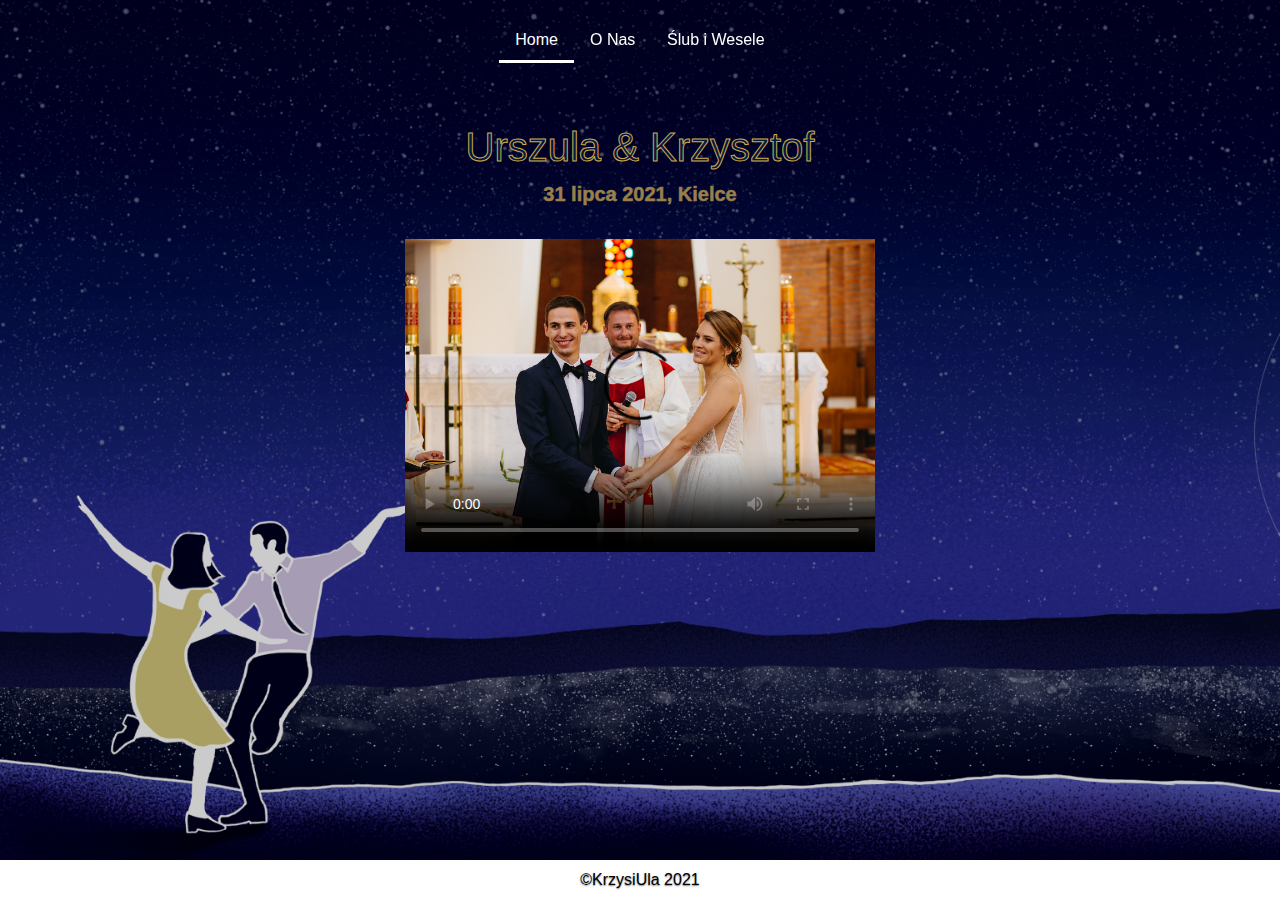
<file: index.html>
<!doctype html>
<html lang="en">

<head>
    <meta charset="utf-8">
    <meta name="viewport" content="width=device-width, initial-scale=1, shrink-to-fit=no">
    <meta name="description" content="">
    <meta name="author" content="Mark Otto, Jacob Thornton, and Bootstrap contributors">
    <meta name="generator" content="Jekyll v4.1.1">
    <title>Ślub Urszuli i Krzysztofa</title>
    <link rel="icon" href="img/rings.png">

    <link rel="canonical" href="https://getbootstrap.com/docs/4.5/examples/cover/">

    <!-- Bootstrap core CSS -->
    <link href="./assets/dist/css/bootstrap.min.css" rel="stylesheet">

    <style>
        .bd-placeholder-img {
            font-size: 1.125rem;
            text-anchor: middle;
            -webkit-user-select: none;
            -moz-user-select: none;
            -ms-user-select: none;
            user-select: none;
        }
        
        @media (min-width: 768px) {
            .bd-placeholder-img-lg {
                font-size: 3.5rem;
            }
        }
    </style>
    <!-- Custom styles for this template -->
    <link href="cover.css" rel="stylesheet">
</head>

<body class="text-center image">
    <div class="cover-container  w-80 h-80 mx-auto">
        <header class="masthead mb-auto">
            <div class="inner">
                <nav class="nav nav-masthead justify-content-center">
                    <a class="nav-link" id="active" href="index.html">Home</a>
                    <a class="nav-link anim" href="about_us.html">O Nas</a>
                    <a class="nav-link anim" href="wedding.html">Ślub i Wesele </a>
                </nav>
            </div>
        </header>

        <main role="main" class="inner cover">
            <h1 class="cover-heading names">Urszula & Krzysztof</h1>
            <p class="lead date">31 lipca 2021, Kielce</p>
        </main>

    </div>

    <div class="container" id="trailer">
        <video width="100%" poster="img/poster.jpg" controls>
            <source src="https://media.wedflow.co/studio/hkvme4qh/deliverable/axh8ptwn/media/40eva31u/URSZULAKRZYSZTOFTRAILER_comp.mp4" type="video/mp4">
            <img src="img/poster.jpg" width="100%">
            Tu miało być wideo, ale wystąpiły problrmy techniczne
        </video>
    </div>

    <footer class="footer">
        <div class="container">
            <span>©KrzysiUla 2021</span>
        </div>
    </footer>
</body>

</html>
</file>
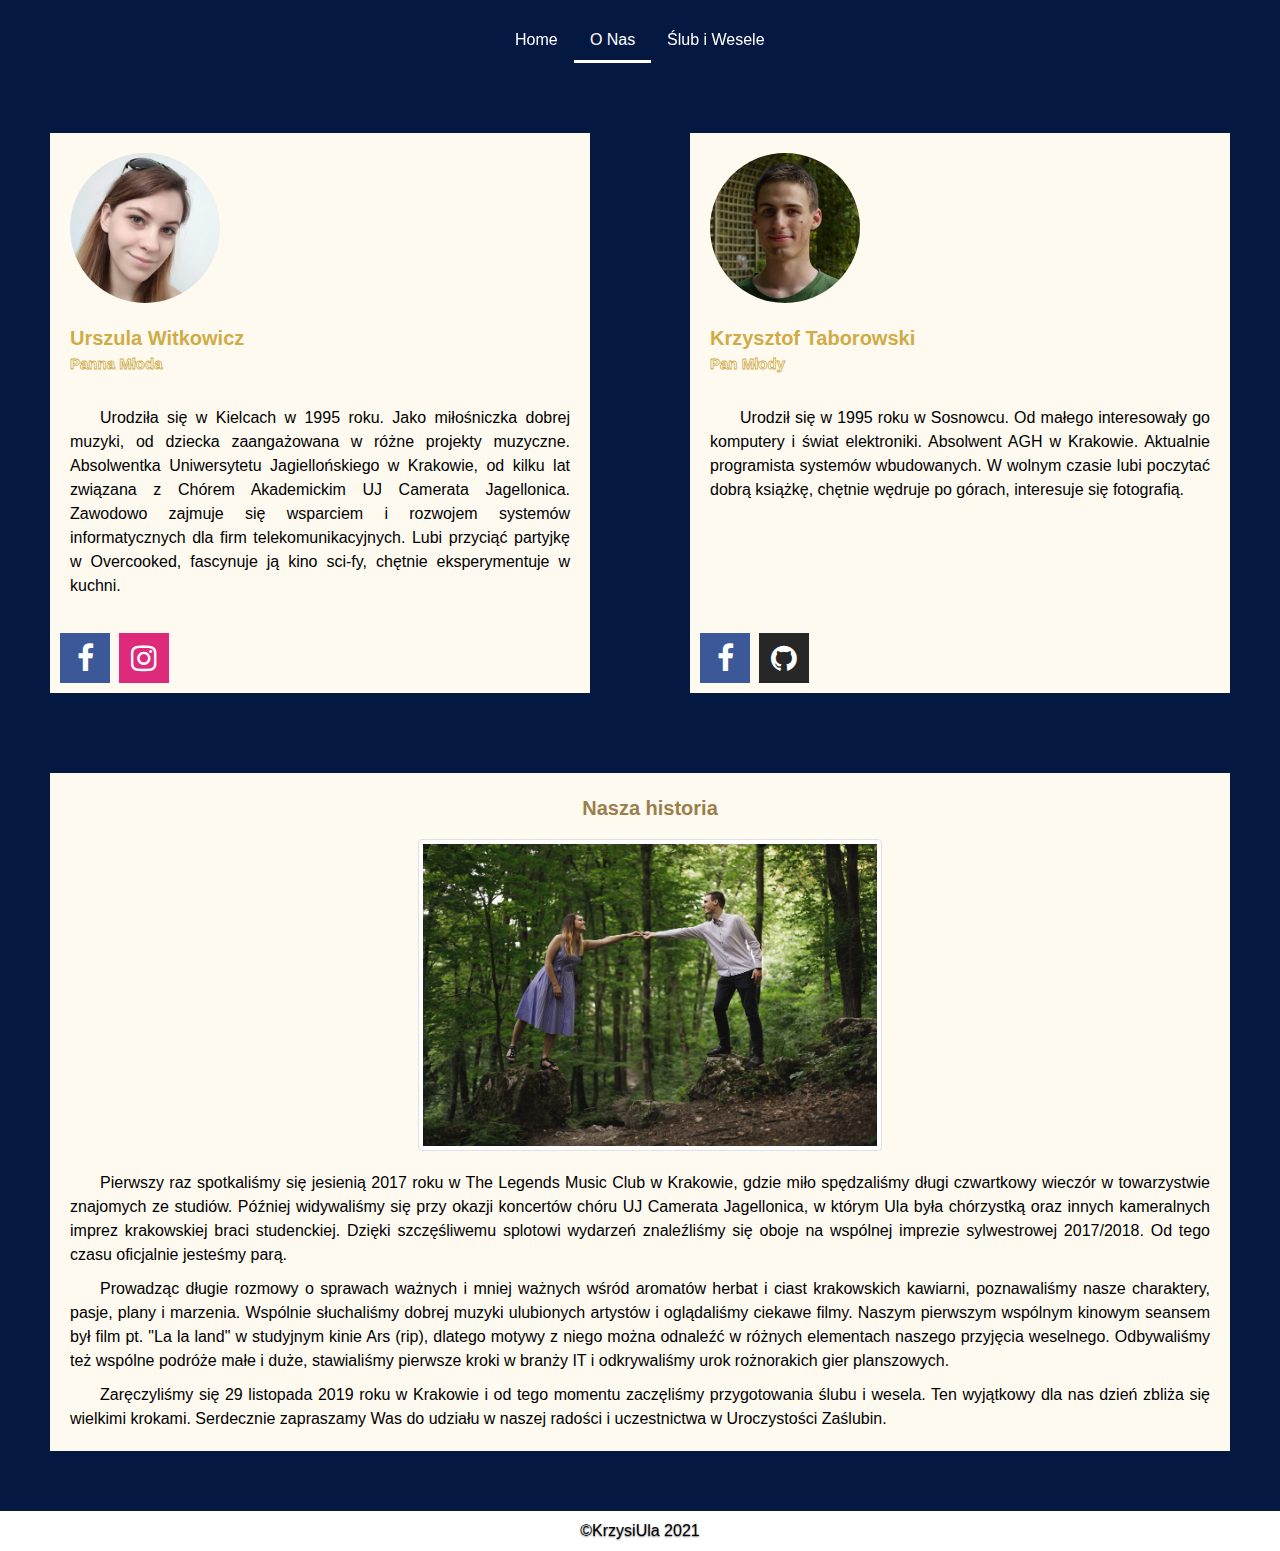
<file: about_us.html>
<!doctype html>
<html lang="en">

<head>
    <meta charset="utf-8">
    <meta name="viewport" content="width=device-width, initial-scale=1, shrink-to-fit=no">
    <meta name="description" content="">
    <meta name="author" content="Mark Otto, Jacob Thornton, and Bootstrap contributors">
    <meta name="generator" content="Jekyll v4.1.1">
    <title>Ślub Urszuli i Krzysztofa</title>
    <link rel="icon" href="img/rings.png">
    <link rel="stylesheet" href="https://cdnjs.cloudflare.com/ajax/libs/font-awesome/4.7.0/css/font-awesome.min.css">

    <link rel="canonical" href="https://getbootstrap.com/docs/4.5/examples/cover/">

    <!-- Bootstrap core CSS -->
    <link href="./assets/dist/css/bootstrap.min.css" rel="stylesheet">

    <style>
        .bd-placeholder-img {
            font-size: 1.125rem;
            text-anchor: middle;
            -webkit-user-select: none;
            -moz-user-select: none;
            -ms-user-select: none;
            user-select: none;
        }

        @media (min-width: 768px) {
            .bd-placeholder-img-lg {
                font-size: 3.5rem;
            }
        }
    </style>


    <!-- Custom styles for this template -->
    <link href="cover.css" rel="stylesheet">
</head>


<body class="no-image">
    <div class="text-center">
        <div class="cover-container  w-80 h-80 mx-auto">
            <header class="masthead mb-auto">
                <div class="inner">
                    <nav class="nav nav-masthead justify-content-center">
                        <a class="nav-link anim" href="index.html">Home</a>
                        <a class="nav-link" id="active" href="about_us.html">O Nas</a>
                        <a class="nav-link anim" href="wedding.html">Ślub i Wesele </a>
                    </nav>
                </div>
            </header>
        </div>

        <div class="container" id="o-nas">
            <div class="row">
                <div class="col-sm" id="ula">
                    <img src="img/ulwi.jpg" class="img-fluid rounded-circle photos" alt="Ula">
                    <p class="names-text"> Urszula Witkowicz
                    </p>
                    <p class="text-bold small">
                        Panna Młoda
                    </p>
                    <p class="tekst-onas">
                        Urodziła się w Kielcach w 1995 roku. Jako miłośniczka dobrej muzyki, od dziecka zaangażowana w
                        różne projekty muzyczne. Absolwentka
                        Uniwersytetu Jagiellońskiego w Krakowie, od kilku lat związana z Chórem Akademickim UJ
                        Camerata Jagellonica. Zawodowo zajmuje się
                        wsparciem i rozwojem systemów informatycznych dla firm telekomunikacyjnych. Lubi przyciąć
                        partyjkę w Overcooked, fascynuje ją kino sci-fy, chętnie
                        eksperymentuje w kuchni.
                    </p>
                    <div class="icons_all">
                        <a href="https://www.facebook.com/urszula.witkowicz" class="fa fa-facebook" target="_blank">
                        </a>
                        <a href="https://www.instagram.com/beehive.wi/" class="fa fa-instagram" target="_blank"> </a>
                    </div>
                </div>
                <div class="col-sm" id="krzys">

                    <img src="img/krta.jpg" class="img-fluid rounded-circle photos" alt="Krzysztof">
                    <p class="names-text"> Krzysztof Taborowski
                    </p>
                    <p class="text-bold small">
                        Pan Młody
                    </p>
                    <p class="tekst-onas">
                        Urodził się w 1995 roku w Sosnowcu. Od małego interesowały go komputery i świat elektroniki.
                        Absolwent AGH w Krakowie.
                        Aktualnie programista systemów wbudowanych. W wolnym czasie lubi poczytać dobrą książkę, chętnie
                        wędruje po górach, interesuje się fotografią.

                    </p>
                    <div class="icons_all">
                        <a href="https://www.facebook.com/krzysztof.taborowski" class="fa fa-facebook" target="_blank">
                        </a>
                        <a href="https://github.com/kristophertab" class="fa fa-github" target="_blank"> </a>
                    </div>
                </div>
            </div>
        </div>

        <div class="container" id="o-nas">
            <div class="row">
                <div class="col-sm" id="my">
                    <p id="centertext"> Nasza historia
                    </p>
                    <div class="center">
                        <img src="img/krzysiula.jpg" class="img-fluid img-thumbnail" alt="My" id = "photo-together">
                    </div>
                    <p class="tekst-onas1">
                        Pierwszy raz spotkaliśmy się jesienią 2017 roku w The Legends Music Club w Krakowie, gdzie miło
                        spędzaliśmy długi czwartkowy wieczór w towarzystwie znajomych ze studiów.
                        Później widywaliśmy się przy okazji koncertów chóru UJ Camerata Jagellonica, w którym Ula była
                        chórzystką oraz innych kameralnych imprez krakowskiej braci studenckiej.
                        Dzięki szczęśliwemu splotowi wydarzeń znaleźliśmy się oboje na wspólnej imprezie sylwestrowej
                        2017/2018. Od tego czasu oficjalnie jesteśmy parą.
                    </p>
                    <p class="tekst-onas1">
                        Prowadząc długie rozmowy o sprawach ważnych i mniej ważnych wśród aromatów herbat i ciast
                        krakowskich kawiarni, poznawaliśmy nasze charaktery, pasje, plany i marzenia. Wspólnie
                        słuchaliśmy dobrej muzyki ulubionych artystów i oglądaliśmy ciekawe filmy. Naszym pierwszym
                        wspólnym kinowym seansem był film pt. "La la land" w studyjnym kinie Ars (rip), dlatego motywy z
                        niego można odnaleźć w różnych
                        elementach naszego przyjęcia weselnego. Odbywaliśmy też wspólne podróże małe i duże, stawialiśmy
                        pierwsze kroki w branży IT i odkrywaliśmy urok rożnorakich gier planszowych.
                    </p>
                    <p class="tekst-onas1">
                        Zaręczyliśmy się 29 listopada 2019 roku w Krakowie i od tego momentu zaczęliśmy przygotowania
                        ślubu i wesela. Ten wyjątkowy dla nas dzień zbliża się wielkimi krokami. Serdecznie zapraszamy
                        Was do udziału w naszej radości i uczestnictwa w Uroczystości Zaślubin.
                    </p>

                </div>
            </div>
        </div>

        <footer class="footer">
            <div class="container">
                <span>©KrzysiUla 2021</span>
            </div>
        </footer>
</body>

</html>
</file>
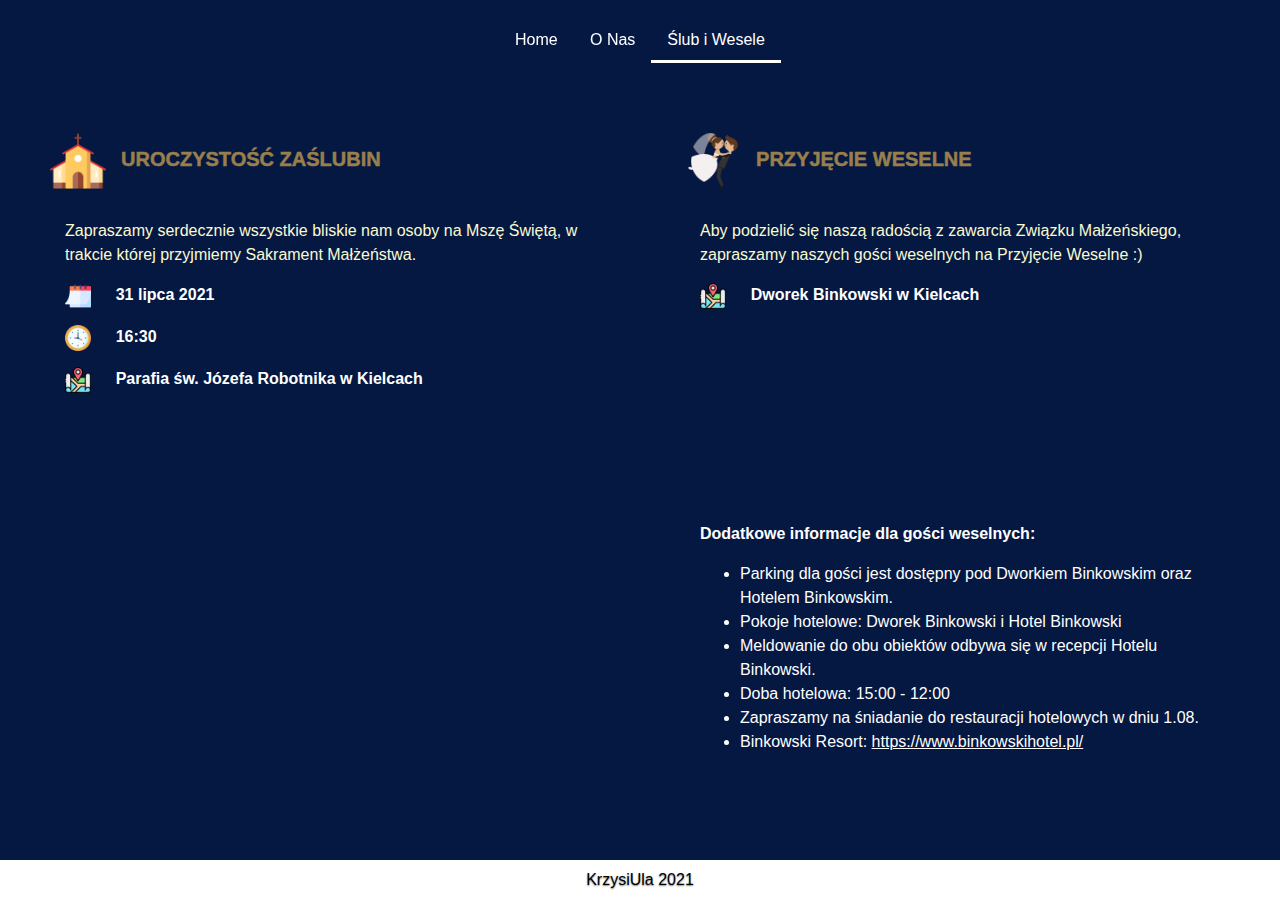
<file: wedding.html>
<!doctype html>
<html lang="en">

<head>
    <meta charset="utf-8">
    <meta name="viewport" content="width=device-width, initial-scale=1, shrink-to-fit=no">
    <meta name="description" content="">
    <meta name="author" content="Mark Otto, Jacob Thornton, and Bootstrap contributors">
    <meta name="generator" content="Jekyll v4.1.1">
    <title>Ślub Urszuli i Krzysztofa</title>
    <link rel="icon" href="img/rings.png">

    <link rel="canonical" href="https://getbootstrap.com/docs/4.5/examples/cover/">

    <!-- Bootstrap core CSS -->
    <link href="./assets/dist/css/bootstrap.min.css" rel="stylesheet">

    <style>
        .bd-placeholder-img {
            font-size: 1.125rem;
            text-anchor: middle;
            -webkit-user-select: none;
            -moz-user-select: none;
            -ms-user-select: none;
            user-select: none;
        }

        @media (min-width: 768px) {
            .bd-placeholder-img-lg {
                font-size: 3.5rem;
            }
        }
    </style>
    <!-- Custom styles for this template -->
    <link href="cover.css" rel="stylesheet">
</head>

<body class="text-center no-image">
    <div class="cover-container  w-80 h-80 mx-auto">
        <header class="masthead mb-auto">
            <div class="inner">
                <nav class="nav nav-masthead justify-content-center">
                    <a class="nav-link anim" href="index.html">Home</a>
                    <a class="nav-link anim" href="about_us.html">O Nas</a>
                    <a class="nav-link" id="active" href="wedding.html">Ślub i Wesele </a>
                </nav>
            </div>
        </header>

        <div class="container" id="wedding">
            <div class="row">
                <div class="col-sm" id="slub">

                    <p class="lead date">
                        <img src="img/church.png" class="icons-wedding" alt="church">
                        UROCZYSTOŚĆ ZAŚLUBIN
                    </p>
                    <div class="col-sm" class="slub-info">
                        <p class="info">
                            Zapraszamy serdecznie wszystkie bliskie nam osoby na Mszę Świętą, w trakcie której
                            przyjmiemy Sakrament Małżeństwa.
                        </p>
                        <p class="text-bold">
                            <img src="img/calendar.png" class="icons" alt="date">

                            31 lipca 2021
                        </p>
                        <p class="text-bold">
                            <img src="img/clock.png" class="icons" alt="time">

                            16:30
                        </p>

                        <p class="text-bold">
                            <img src="img/place_church.png" class="icons" alt="place-church">
                            Parafia św. Józefa Robotnika w Kielcach</br>

                            <iframe
                                src="https://www.google.com/maps/embed?pb=!1m18!1m12!1m3!1d2516.861057673314!2d20.63966531574741!3d50.88928187953849!2m3!1f0!2f0!3f0!3m2!1i1024!2i768!4f13.1!3m3!1m2!1s0x471827c81c625bdf%3A0x87828493a79d14e3!2sParafia%20%C5%9Bw.%20J%C3%B3zefa%20Robotnika%20w%20Kielcach!5e0!3m2!1sen!2spl!4v1608633316682!5m2!1sen!2spl"
                                width="80%" height="70%" frameborder="0" style="border:0;" allowfullscreen=""
                                aria-hidden="false" tabindex="0"></iframe>
                        </p>

                    </div>

                    

                </div>
                <div class="col-sm" id="wesele">
                    <p class="lead date">
                        <img src="img/wedding-couple.png" class="icons-wedding" alt="wedding"> PRZYJĘCIE WESELNE
                    </p>
                    <div class="col-sm" class="slub-info">
                        <p class="info">
                            Aby podzielić się naszą radością z zawarcia Związku Małżeńskiego, zapraszamy naszych gości
                            weselnych na Przyjęcie Weselne :)
                        </p>

                        <p class="text-bold">
                            <img src="img/place_church.png" class="icons" alt="place-church">
                            Dworek Binkowski w Kielcach</br>

                            <iframe
                                src="https://www.google.com/maps/embed?pb=!1m18!1m12!1m3!1d2518.811447543785!2d20.60809791574608!3d50.85317577953298!2m3!1f0!2f0!3f0!3m2!1i1024!2i768!4f13.1!3m3!1m2!1s0x4717881909d2bb31%3A0x722d995a9f24f026!2sDworek%20Binkowski%203-gwiazdki!5e0!3m2!1sen!2spl!4v1608633512255!5m2!1sen!2spl"
                                width="80%" height="70%" frameborder="0" style="border:0;" allowfullscreen=""
                                aria-hidden="false" tabindex="0"></iframe>
                        </p>
                        <div  class="additional-info">
                            <p>
                                <b> Dodatkowe informacje dla gości weselnych:</b>
                            </p>
                            <ul>
                                <li>
                                    Parking dla gości jest dostępny pod Dworkiem Binkowskim oraz Hotelem Binkowskim.
                                </li>
                                <li> Pokoje hotelowe: Dworek Binkowski i Hotel Binkowski
                                </li>
                                <li> Meldowanie do obu obiektów odbywa się w recepcji Hotelu Binkowski.
                                </li>
                                <li>
                                    Doba hotelowa: 15:00 - 12:00
                                </li>
                                <li>
                                    Zapraszamy na śniadanie do restauracji hotelowych w dniu 1.08.
                                </li>

                                <li class ="extra">
                                    Binkowski Resort: <a class="link" href="https://www.binkowskihotel.pl/">https://www.binkowskihotel.pl/ </a>
                                </li>
                            </ul>
                        </div>
                    </div>

                </div>
            </div>
        </div>

        <footer class="footer">
            <div class="container">
                <span>KrzysiUla 2021</span>
            </div>
        </footer>
</body>

</html>
</file>
<file: cover.css>
/*
 * Globals
 */


/* Links */

a,

a:hover {
    color: #fff;
    text-decoration: none;
}

.image {
    color: #fff;
    background-image: url("img/backgr1.png");
    /*background-color: #051842; */
    background-size: cover;
    background-repeat: no-repeat;
    background-position: bottom left;
}

.link:hover {
  color: #997F4C;
  text-decoration-line: underline;
}

.link {
  text-decoration-line: underline;
}

.footer {
text-shadow: 0 .05rem .1rem rgba(0, 0, 0, .5);
}

.no-image {
background-color: #051842;
color: #fff;
}

html {
    position: relative;
    min-height: 100%;  }


.footer {
    position: absolute;
    bottom: 0;
    width: 100%;
    height: 40px; /* Set the fixed height of the footer here */
    line-height: 40px; /* Vertically center the text there */
    background-color: white;
  }

  .container {
    width: auto;
    max-width: 500px;
    padding: 0 15px;
    text-align: center;
  }

#o-nas {
max-width: 100%;
text-align: left;
margin: 20px 0px 0px 0px;
}


#wedding {
  max-width: 100%;
  text-align: left;
  margin: 0px 0px 40px 0px;
  }
  
#ula { 
margin: 50px 50px 10px 50px;
background-color: floralwhite;
padding: 20px 20px 5px 20px;
}

#krzys {
margin: 50px 50px 10px 50px;
background-color: floralwhite;
padding: 20px 20px 5px 20px;
  }

#slub { 
  margin: 50px 20px 10px 30px;
  padding: 20px 10px 5px 20px;
  }

.download {
  margin: 0px 20px 30px 20px;
}

.slub-info { 
  margin: 0px 10px 10px 60px;
  padding: 0px 0px 5px 20px;
  }

#wesele {
  margin: 50px 20px 10px 30px;
  padding: 20px 20px 5px 20px;
    }

.info {
  color: #FAFAD2;

}

#my {
margin: 50px 50px 100px 50px;
background-color: floralwhite;
padding: 20px 0px 10px 20px;
}

  .tekst-onas {
    text-indent: 30px;
    color: black;
    margin: 0px 0px 90px 0px ;
    text-align: justify;
  }

  .tekst-onas1 {
    text-indent: 30px;
    color: black;
    margin: 0px 20px 10px 0px ;
    text-align: justify;
  }
  .cover-container {
  margin:20px 0px 0px 0px;
  }

  .photo {
    width: 40%;
  }

  .photos {
    width: 30%;
    margin: 0px 0px 20px 0px;
  }

#photo-together {
  width: 40%;
  margin: 0px 0px 20px 0px;
}

.small {
margin: 0px 0px 30px 0px;
-webkit-text-stroke: 0.8px #cfac47;
color: white;
font-size: 15px;
}

.center {
text-align: center;

}
  .names {
  color: #051842;
  -webkit-text-stroke: 1px #cfac47;
  }

h2 {
font-size: 20px;
}

@media screen and (max-width: 480px) {
  h1 {font-size: 30px;}
}


.date {
margin: 0px 0px 30px 0px;
color: #997F4C;
font-weight: bold; 
-webkit-text-stroke: 0.5px #997F4C;
font-size: 20px;
}

.names-text {
  margin: 0px 0px 0px 0px;
  font-weight: bold; 
  font-size: 20px;
  color: #cfac47 ;
  }

.left {
font-size: 16px; 
margin: 0px 0px 0px 0px;   
color: #FAFAD2;
}

#counter{
    font-size: 25px;
    color: #cfac47 ;
    -webkit-text-stroke: 0.2px #051842;
    margin: -5px 0px 20px 0px; 
    font-weight: bold;

}
span {
  color:   black;
}

#centertext {
 text-align: center; 
 font-size: 20px;
 color: #997F4C;
font-weight: bold; 
}

.img-center {
display: block;
position:center;
}

  /* Underline From Left */
.anim {
  display: inline-block;
  vertical-align: middle;
  -webkit-transform: perspective(1px) translateZ(0);
  transform: perspective(1px) translateZ(0);
  box-shadow: 0 0 1px rgba(0, 0, 0, 0);
  position: relative;
  overflow: hidden;
}
.anim:before {
  content: "";
  position: absolute;
  z-index: -1;
  left: 0;
  right: 100%;
  bottom: 0;
  background: white;
  height: 2px;
  -webkit-transition-property: right;
  transition-property: right;
  -webkit-transition-duration: 0.3s;
  transition-duration: 0.3s;
  -webkit-transition-timing-function: ease-out;
  transition-timing-function: ease-out;
}
.anim:hover:before, .anim:focus:before, .anim:active:before {
  right: 0;
}
  
.fa {
  padding: 20px;
  font-size: 30px;
  width: 50px;
  text-align: center;
  text-decoration: none;
  height: 50px;
  margin: 0px 5px 0px 0px;
  padding: 10px 0px 0px 0px;
}

/* Add a hover effect if you want */
.fa:hover {
  opacity: 0.7;
}

/* Set a specific color for each brand */

.fa-facebook {
  background: #3B5998;
  color: white;
}

.fa-instagram {
  color: white;
  background: #DD2A7B;
}

.fa-github {
  color: white;
  background: #272727;
}

#active {
  border-bottom: 3px solid white;
}


.cover {
margin: 60px 0px 0px 0px; 
}

.click:hover {
color: #cfac47;
}

.click {
  color: white;
  }

.gold {
  color: #cfac47;
}


iframe {
 margin: 20px 0px 20px 0px; 
}

.destination {
padding: 10px 10px 10px 10px;  
margin: 10px 0px 20px 0px;;
}

.icons {
 width: 5%; 
 margin: 0px 20px 0px 0px;
}

.icons_all {
margin: 0px 0px 10px -10px;
bottom: 0;
position:absolute;
}


.icons-wedding {
  width: 10%; 
  margin: 0px 10px 0px 0px;
 }

 .text-bold {
font-weight: bold; 
}
</file>
